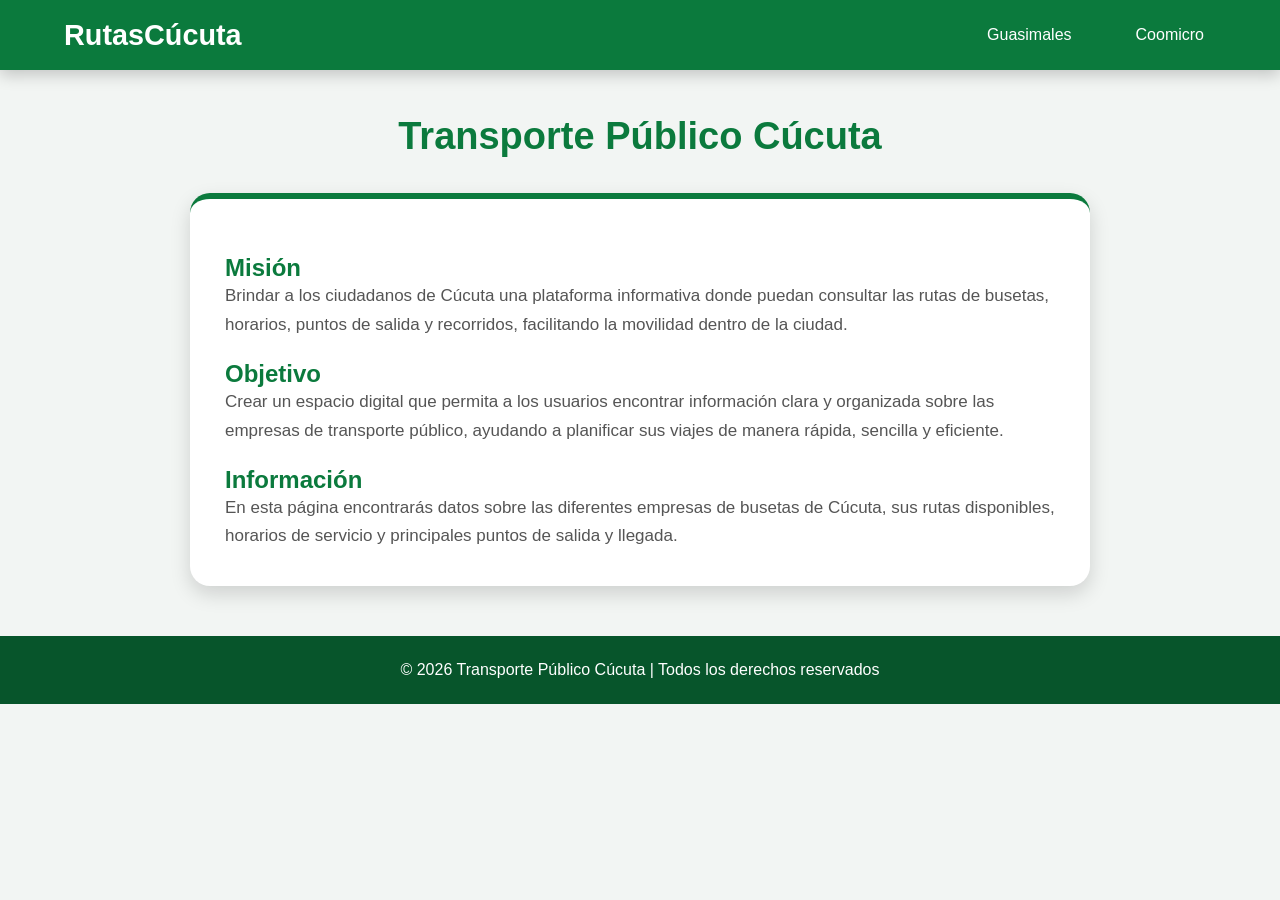
<file: mabuel/index.html>
<!DOCTYPE html>
<html lang="es">

<head>
    <meta charset="UTF-8">
    <meta name="viewport" content="width=device-width, initial-scale=1.0">
    <title>Transporte Público Cúcuta</title>
    <link rel="stylesheet" href="estilo.css">
</head>

<body id="inicio">

<header>

    <div class="logo">
        <h1>RutasCúcuta</h1>
    </div>

    <nav>   
        <a href="guasimales.html">Guasimales</a>
        <a href="Coomicro.html">Coomicro</a>
    </nav>

</header>


<h2>Transporte Público Cúcuta</h2>

<div class="contenido">

    <h3>Misión</h3>

    <p>
        Brindar a los ciudadanos de Cúcuta una plataforma informativa donde puedan
        consultar las rutas de busetas, horarios, puntos de salida y recorridos,
        facilitando la movilidad dentro de la ciudad.
    </p>


    <h3>Objetivo</h3>

    <p>
        Crear un espacio digital que permita a los usuarios encontrar información
        clara y organizada sobre las empresas de transporte público, ayudando a
        planificar sus viajes de manera rápida, sencilla y eficiente.
    </p>


    <h3>Información</h3>

    <p>
        En esta página encontrarás datos sobre las diferentes empresas de busetas
        de Cúcuta, sus rutas disponibles, horarios de servicio y principales puntos
        de salida y llegada.
    </p>

</div>


<footer>
© 2026 Transporte Público Cúcuta | Todos los derechos reservados
</footer>


</body>
</html>
</file>
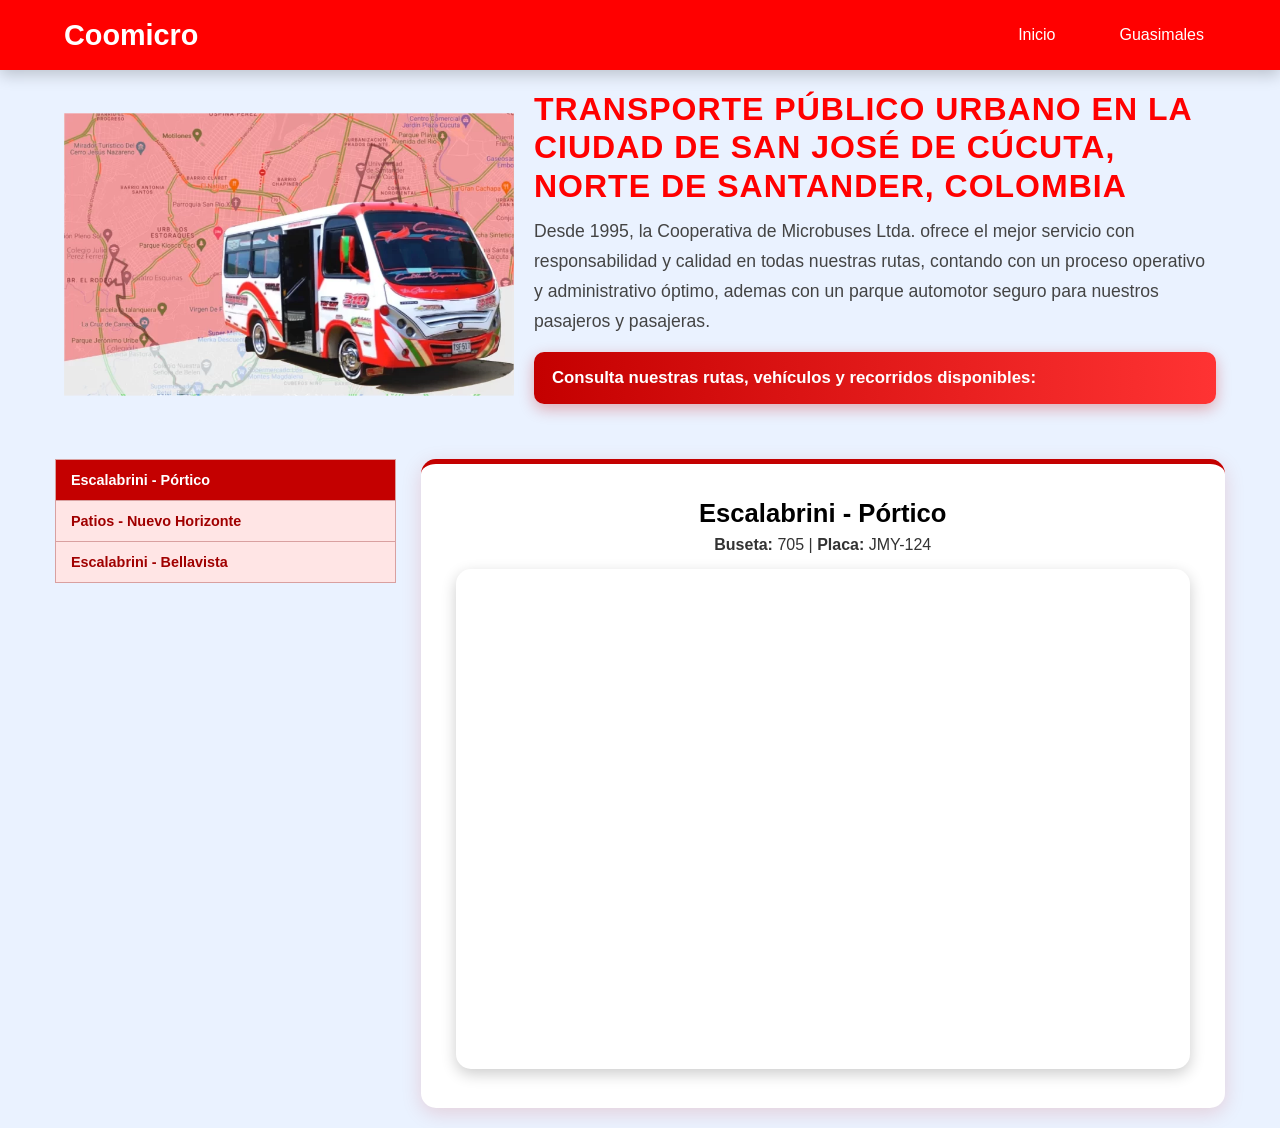
<file: mabuel/Coomicro.html>
<!DOCTYPE html>
    <html lang="es">

    <head>
        <meta charset="UTF-8">
        <meta name="viewport" content="width=device-width, initial-scale=1.0">
        <title>Trans Guasimales - Cúcuta</title>
        <link rel="stylesheet" href="estilo.css">
    </head>

    <body id="coomicro">

        <header>
            <div class="logo">
                <h1>Coomicro</h1>
            </div>
            <nav>
                <a href="index.html">Inicio</a>
                <a href="guasimales.html">Guasimales</a>
            </nav>
        </header>

        
        <section class="banner-top">
            <div class="banner-img">
                <img src="img/transportePublico-768x483.webp" alt="Buseta Trans Guasimales">
            </div>
        <div class="banner-info">

        <h2>Transporte público urbano en la ciudad de San José de Cúcuta, Norte de Santander, Colombia
    </h2>

        <p>Desde 1995, la Cooperativa de Microbuses Ltda. ofrece el mejor servicio con responsabilidad y calidad en todas nuestras rutas, contando con un proceso operativo y administrativo óptimo, ademas con un parque automotor seguro para nuestros pasajeros y pasajeras.
        </p>

        <p>
            <b>Consulta nuestras rutas, vehículos y recorridos disponibles:</b>
        </p>

    </div>
        </section>

    
    <main class="seccion-rutas">

        <aside class="menu-rutas">
            <ul>
                <li class="activa">
                    <a href="#">Escalabrini - Pórtico</a>
                </li>

                <li>
                    <a href="#">Patios - Nuevo Horizonte</a>
                </li>

                <li>
                    <a href="#">Escalabrini - Bellavista</a>
                </li>

        </aside>


        <section class="contenido-ruta">

            <h2>Escalabrini - Pórtico</h2>

            <div class="datos-buseta">
                <p>
                    <b>Buseta:</b> 705 |
                    <b>Placa:</b> JMY-124
                </p>
            </div>

            <div class="mapa-container">

                <iframe 
                    src="https://www.google.com/maps/embed?pb=!1m28!1m12!1m3!1d3951.6438574898275!2d-72.49702248305711!3d7.932214011960633!2m3!1f0!2f0!3f0!3m2!1i1024!2i768!4f13.1!4m13!3e6!4m5!1s0x8e665aca50f57b01%3A0xdaf2b1475da4c60b!2sBr.%20Garcia%20Herreros%2C%20C%C3%BAcuta%2C%20Norte%20de%20Santander%2C%20Colombia!3m2!1d7.9323299!2d-72.4946003!4m5!1s0x8e66457cf345d71d%3A0xf8159a450963e3d6!2sLos%20Alpes%2C%20C%C3%BAcuta%2C%20Norte%20de%20Santander%2C%20Colombia!3m2!1d7.896607599999999!2d-72.5153065!5e0!3m2!1ses-419!2sus!4v1786336968266!5m2!1ses-419!2sus"
                    width="100%"
                    height="500"
                    style="border:0;"
                    allowfullscreen=""
                    loading="lazy">
                </iframe>

            </div>

        </section>

    </main>
        </main>

    </body>
    </html>
</file>
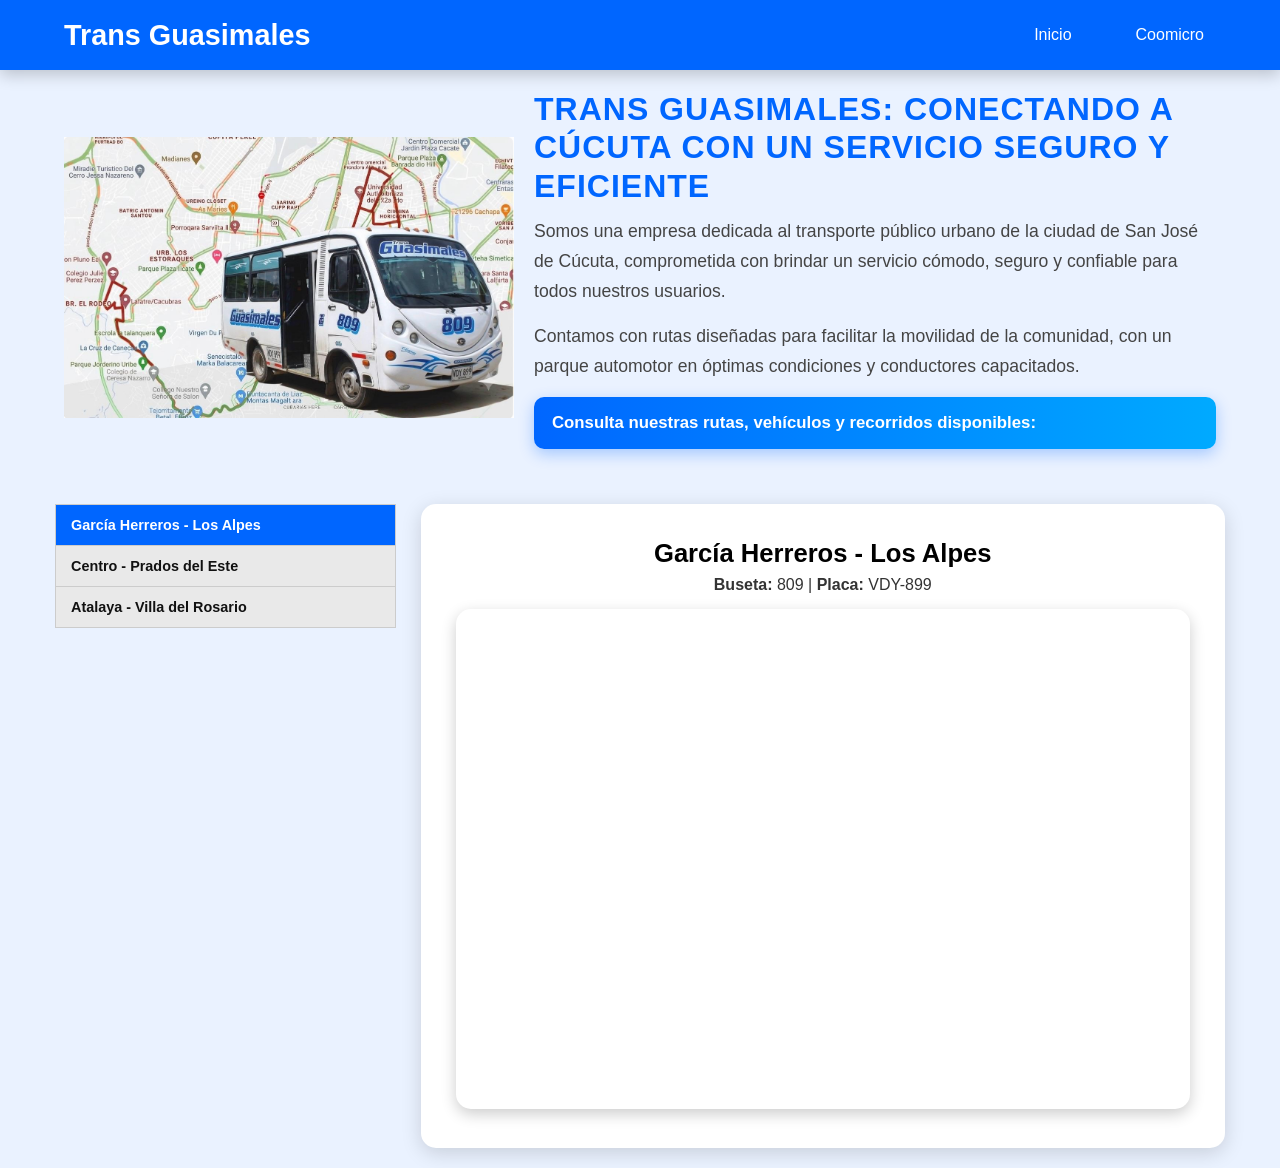
<file: mabuel/guasimales.html>
<!DOCTYPE html>
<html lang="es">

<head>
    <meta charset="UTF-8">
    <meta name="viewport" content="width=device-width, initial-scale=1.0">
    <title>Trans Guasimales - Cúcuta</title>
    <link rel="stylesheet" href="estilo.css">
</head>

<body id="guasimales">

    <header>
        <div class="logo">
            <h1>Trans Guasimales</h1>
        </div>
        <nav>
            <a href="index.html">Inicio</a>
            <a href="Coomicro.html">Coomicro</a>
        </nav>
    </header>

    
    <section class="banner-top">
        <div class="banner-img">
            <img src="img/1.jpeg" alt="Buseta Trans Guasimales">
        </div>
       <div class="banner-info">

    <h2>Trans Guasimales: conectando a Cúcuta con un servicio seguro y eficiente</h2>

    <p>
        Somos una empresa dedicada al transporte público urbano de la ciudad de San José de Cúcuta,
        comprometida con brindar un servicio cómodo, seguro y confiable para todos nuestros usuarios.
    </p>

    <p>
        Contamos con rutas diseñadas para facilitar la movilidad de la comunidad, 
        con un parque automotor en óptimas condiciones y conductores capacitados.
    </p>

    <p>
        <b>Consulta nuestras rutas, vehículos y recorridos disponibles:</b>
    </p>

</div>
    </section>

  
    <main class="seccion-rutas">

      
        <aside class="menu-rutas">
           <ul>
    <li class="activa"><a href="#">García Herreros - Los Alpes</a></li>  
    <li>
    <a href="#">Centro - Prados del Este</a></li>
    <li><a href="#">Atalaya - Villa del Rosario</a></li>
</ul>
        </aside>
        <section class="contenido-ruta">
            <h2>García Herreros - Los Alpes</h2>

            <div class="datos-buseta">
                <p><b>Buseta:</b> 809 | <b>Placa:</b> VDY-899</p>
            </div>

           <div class="mapa-container">

<iframe 
src="https://www.google.com/maps/embed?pb=!1m28!1m12!1m3!1d3951.6438574898275!2d-72.49702248305711!3d7.932214011960633!2m3!1f0!2f0!3f0!3m2!1i1024!2i768!4f13.1!4m13!3e6!4m5!1s0x8e665aca50f57b01%3A0xdaf2b1475da4c60b!2sBr.%20Garcia%20Herreros%2C%20C%C3%BAcuta%2C%20Norte%20de%20Santander%2C%20Colombia!3m2!1d7.9323299!2d-72.4946003!4m5!1s0x8e66457cf345d71d%3A0xf8159a450963e3d6!2sLos%20Alpes%2C%20C%C3%BAcuta%2C%20Norte%20de%20Santander%2C%20Colombia!3m2!1d7.896607599999999!2d-72.5153065!5e0!3m2!1ses-419!2sus!4v1786336968266!5m2!1ses-419!2sus"
width="100%"
height="500"
style="border:0;"
allowfullscreen=""
loading="lazy">
</iframe>

</div>

    </main>

</body>
</html>
</file>
<file: mabuel/estilo.css>
/* CONFIGURACIÓN GENERAL */

*{
    margin:0;
    padding:0;
    box-sizing:border-box;
    font-family:'Segoe UI', Arial, sans-serif;
}

body{
    min-height:100vh;
}

/* INDEX - TRANSPORTE CÚCUTA */

#inicio{
    background:#f2f5f3;
    color:#333;
}


/* HEADER */

#inicio header{
    background:#0b7a3d;
}


/* HEADER GENERAL */

header{
    width:100%;
    padding:18px 40px;
    display:flex;
    justify-content:space-between;
    align-items:center;
    box-shadow:0 5px 15px rgba(0,0,0,0.2);
}


/* LOGO */

.logo h1{
    color:white;
    font-size:28px;
}


/* NAV */

nav{
    display:flex;
    gap:20px;
    align-items:center;
}


nav a{
    color:white;
    text-decoration:none;
    font-size:16px;
    font-weight:600;
    padding:8px 12px;
    border-radius:8px;
    transition:0.3s;
}


nav a:hover{
    color:#ffd700;
    background:rgba(255,255,255,0.15);
}


/* TITULO */

#inicio h2{
    text-align:center;
    color:#0b7a3d;
    font-size:38px;
    margin-top:45px;
}


/* CONTENIDO */

#inicio .contenido{

    background:white;
    width:90%;
    max-width:900px;
    margin:35px auto;

    padding:35px;

    border-radius:20px;

    border-top:6px solid #0b7a3d;

    box-shadow:0 8px 20px rgba(0,0,0,0.15);
}


#inicio .contenido h3{

    color:#0b7a3d;
    font-size:24px;
    margin-top:20px;

}


#inicio .contenido p{

    color:#555;
    font-size:17px;
    line-height:1.7;
}



/* FOOTER */

#inicio footer{

    background:#07552b;

    color:white;

    text-align:center;

    padding:25px;

    margin-top:50px;

}


*{
    box-sizing: border-box;
    margin: 0;
    padding: 0;
    font-family: Arial, Helvetica, sans-serif;
}

body {
    background-color: #eaf2ff; /* Fondo claro azulado como en tu imagen */
    color: #000;
}


header {
    background-color: #0066ff; /* Azul brillante de tu encabezado */
    color: #ffffff;
    display: flex;
    justify-content: space-between;
    align-items: center;
    padding: 18px 5%;
}

header .logo h1 {
    font-size: 1.8rem;
    font-weight: bold;
}

header nav a {
    color: #ffffff;
    text-decoration: none;
    margin-left: 20px;
    font-size: 1rem;
    font-weight: 500;
}

header nav a:hover {
    text-decoration: underline;
}

.banner-top {
    display: flex;
    align-items: center;
    gap: 20px;
    padding: 20px 5%;
}

.banner-img img {
    max-width: 450px;
    height: auto;
    display: block;
}


.banner-info h2 {
    font-size: 2rem;
    color: #0066ff;
    font-weight: 800;
    margin-bottom: 12px;
    line-height: 1.2;
    text-transform: uppercase;
    letter-spacing: 1px;
}


.banner-info p {
    font-size: 1.1rem;
    color: #444;
    line-height: 1.7;
    margin-bottom: 15px;
}

.banner-info p:last-child {
    background: linear-gradient(90deg, #0066ff, #00aaff);
    color: white;
    padding: 12px 18px;
    border-radius: 10px;
    font-size: 1.05rem;
    box-shadow: 0 5px 15px rgba(0,102,255,0.3);
}



.banner-info b {
    color: white;
}


.banner-info {
    animation: aparecer 0.8s ease;
}


@keyframes aparecer {

    from {
        opacity:0;
        transform:translateX(30px);
    }

    to {
        opacity:1;
        transform:translateX(0);
    }

}


.seccion-rutas {
    display: flex;
    max-width: 1200px;
    margin: 20px auto;
    padding: 0 15px;
    gap: 25px;
    align-items: flex-start;
}

.menu-rutas {
    width: 32%;
    min-width: 260px;
}

.menu-rutas ul {
    list-style: none;
    border: 1px solid #ccc;
    border-bottom: none;
    background-color: #f5f5f5;
}

.menu-rutas li {
    background-color: #e9e9e9;
    border-bottom: 1px solid #ccc;
    transition: background-color 0.2s ease;
}

.menu-rutas li a {
    display: block;
    padding: 12px 15px;
    color: #111;
    text-decoration: none;
    font-weight: bold;
    font-size: 0.9rem;
}


.menu-rutas li:hover,
.menu-rutas li.activa {
    background-color: #0066ff;
}

.menu-rutas li:hover a,
.menu-rutas li.activa a {
    color: #ffffff;
}

.contenido-ruta {
    width: 75%;
    background-color: #ffffff;
    padding: 35px;
    border-radius: 15px;
    box-shadow: 0 5px 20px rgba(0,0,0,0.15);
}



.informacion-buseta {
    display: flex;
    gap: 35px;
    align-items: center;
    margin: 25px 0;
}


.foto-buseta img {
    width: 320px;
    height: 220px;
    object-fit: cover;
    border-radius: 20px;
    border: 5px solid #0066ff;
    padding: 5px;
    background: white;
    box-shadow: 0 8px 20px rgba(0,0,0,0.25);
    display: block;
}

.datos-bus {
    font-size: 18px;
}


.datos-bus h3 {
    color: #0066ff;
    margin-bottom: 15px;
}


.datos-bus p {
    margin: 10px 0;
}


.recorrido {

    background:#eaf2ff;
    padding:20px;
    border-radius:12px;
    margin:25px 0;

}

.recorrido h3 {

    color:#0066ff;

}




.mapa-container iframe{
    width:100%;
    height:500px;
    border-radius:15px;
    box-shadow:0 5px 15px rgba(0,0,0,0.2);
}


.mapa-container h3 {

    margin-bottom:15px;
    color:#0066ff;

}


.mapa-container img {

    width:100%;
    height:500px;
    object-fit:cover;
    border-radius:15px;
    border:2px solid #ccc;

}

.contenido-ruta h2 {
    text-align: center;
    font-size: 1.6rem;
    margin-bottom: 8px;
    color: #000;
}

.datos-buseta {
    text-align: center;
    margin-bottom: 15px;
    font-size: 1rem;
    color: #333;
}

.mapa-container img {
    width: 100%;
    height: auto;
    display: block;
    border: 1px solid #ddd;
}

#coomicro header {
    background-color: #ff0000;
    color: #ffffff;
    display: flex;
    justify-content: space-between;
    align-items: center;
    padding: 18px 5%;
}

#coomicro .banner-info p:last-child {
    background: linear-gradient(90deg, #c40000, #ff3333);
    color: white;
    padding: 12px 18px;
    border-radius: 10px;
    font-size: 1.05rem;
    box-shadow: 0 5px 15px rgba(196, 0, 0, 0.3);
}
#coomicro .banner-info h2 {
    font-size: 2rem;
    color: #ff0000;
    font-weight: 800;
    margin-bottom: 12px;
    line-height: 1.2;
    text-transform: uppercase;
    letter-spacing: 1px;
}

#coomicro .seccion-rutas {
    display: flex;
    max-width: 1200px;
    margin: 20px auto;
    padding: 0 15px;
    gap: 25px;
    align-items: flex-start;
}

#coomicro .menu-rutas {
    width: 32%;
    min-width: 260px;
}

#coomicro .menu-rutas ul {
    list-style: none;
    border: 1px solid #d9a0a0;
    border-bottom: none;
    background-color: #fff5f5;
    padding: 0;
    margin: 0;
}

#coomicro .menu-rutas li {
    background-color: #ffe5e5;
    border-bottom: 1px solid #d9a0a0;
    transition: background-color 0.2s ease;
}

#coomicro .menu-rutas li a {
    display: block;
    padding: 12px 15px;
    color: #a00000;
    text-decoration: none;
    font-weight: bold;
    font-size: 0.9rem;
}

#coomicro .menu-rutas li:hover,
#coomicro .menu-rutas li.activa {
    background-color: #c40000;
}

#coomicro .menu-rutas li:hover a,
#coomicro .menu-rutas li.activa a {
    color: #ffffff;
}

#coomicro .contenido-ruta {
    width: 75%;
    background-color: #ffffff;
    padding: 35px;
    border-radius: 15px;
    border-top: 5px solid #c40000;
    box-shadow: 0 5px 20px rgba(196, 0, 0, 0.15);
}

/* Adaptación para pantallas de celulares */
@media (max-width: 768px) {
    .banner-top,
    .seccion-rutas {
        flex-direction: column;
    }

    .menu-rutas,
    .contenido-ruta {
        width: 100%;
    }
}

/* CELULARES */

@media(max-width:800px){

    header{

        flex-direction:column;

        gap:15px;

        padding:20px;

    }


    .logo h1{

        font-size:24px;

        text-align:center;

    }


    nav{

        flex-wrap:wrap;

        justify-content:center;

        gap:10px;

    }


    nav a{

        font-size:14px;

        padding:7px 10px;

    }


    .contenido{

        width:95%;

        padding:25px;

    }


    h2{

        font-size:30px !important;

    }

}
</file>
